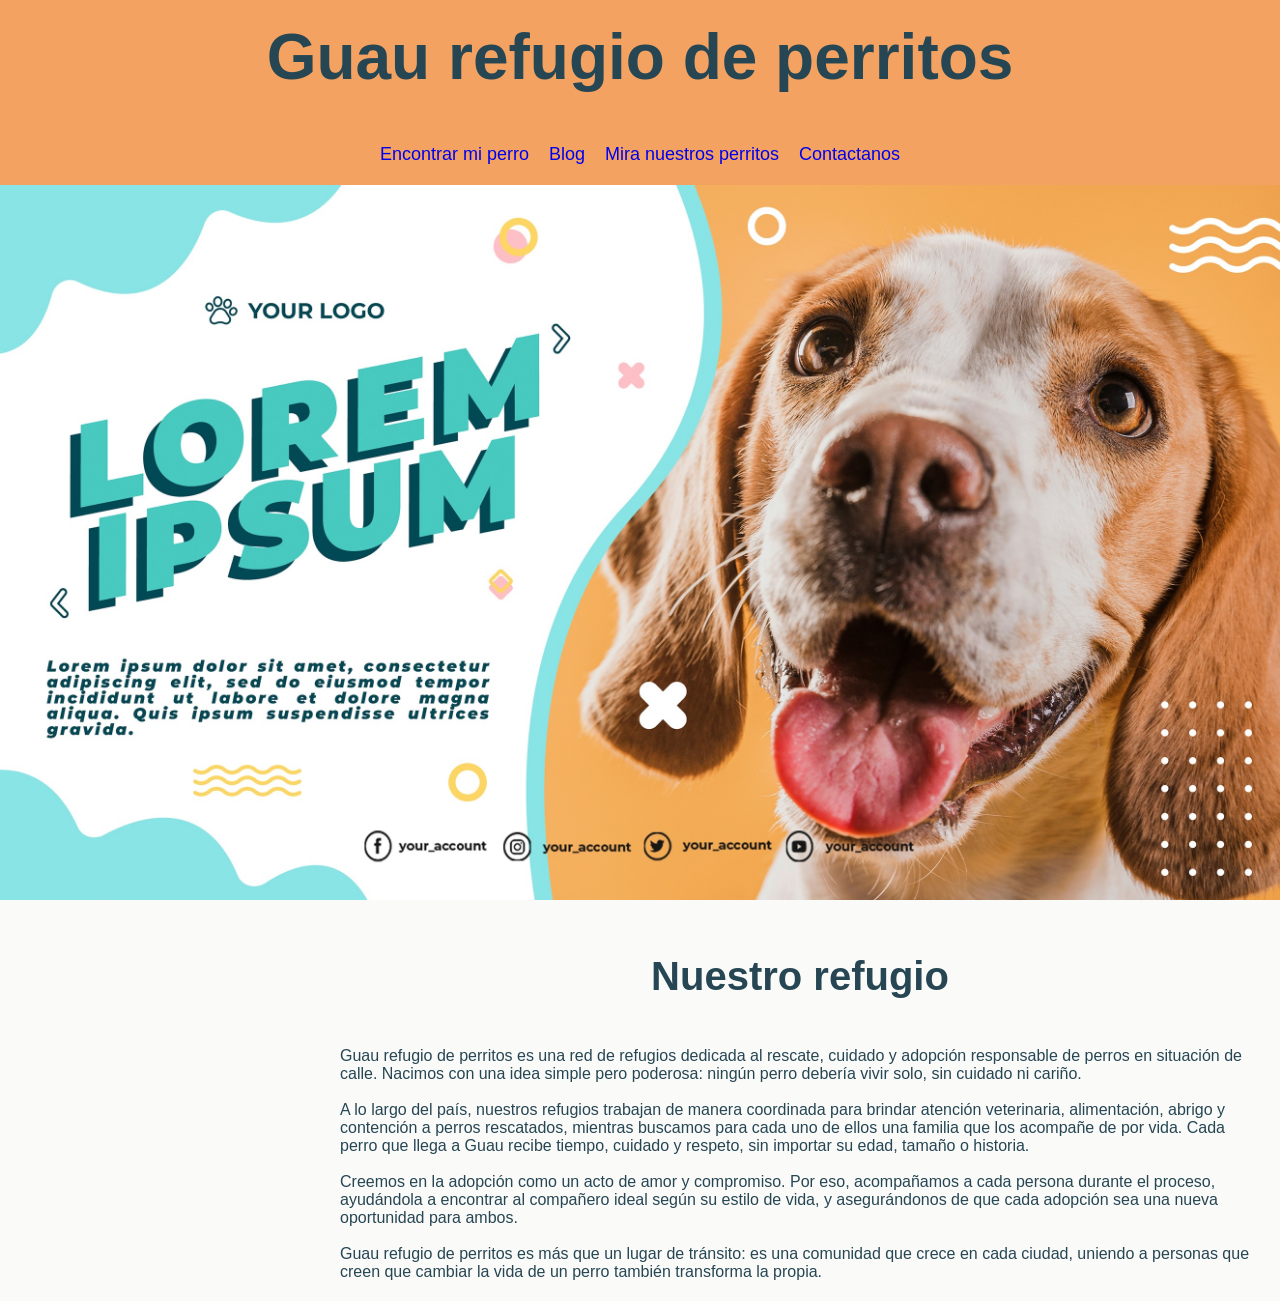
<file: index.html>
<!DOCTYPE html>
<html lang="en">

<head>
    <meta charset="UTF-8">
    <meta name="viewport" content="width=device-width, initial-scale=1.0">
    <link rel="stylesheet" href="css/style.css">
    <title>Guau refugio de perritos</title>
    <meta name="description" content="Guau refugio de perritos es una red de refugios dedicada al rescate, cuidado y adopción responsable de perros en distintas ciudades del país.">
</head>

<body>
    <header>
        <div class="nav">
            <a href="index.html" class="no_underline nav_main">
                <h1>Guau refugio de perritos</h1>
            </a>

            <div class="nav_menu">
                <a href="pages/find_my_dog.html" class="nav_item">Encontrar mi perro</a>
                <a href="pages/blog.html" class="nav_item">Blog</a>
                <a href="pages/our_dogs.html" class="nav_item">Mira nuestros perritos</a>
                <a href="pages/contact_us.html", class="nav_item">Contactanos</a>
            </div>
        </div>
    </header>

    <main>
        <section>
            <img src="img/banner.jpg" alt="Banner del sitio" id="banner">
        </section>
    
        <section class="video_section">
            <video 
                class= "video_content" 
                src="https://dm0qx8t0i9gc9.cloudfront.net/watermarks/video/rS5r4eB/1357866__1c284324a701b170e269797fbcd7c77d__P360.mp4" 
                autoplay 
                loop
                muted
                aria-hidden="true">
            </video>
            
            <div class="video_description">
                <h2>Nuestro refugio</h2>
                <br>
                <p>Guau refugio de perritos es una red de refugios dedicada al rescate, cuidado y adopción responsable de perros en situación de calle. Nacimos con una idea simple pero poderosa: ningún perro debería vivir solo, sin cuidado ni cariño.</p>
                <br>
                <p>A lo largo del país, nuestros refugios trabajan de manera coordinada para brindar atención veterinaria, alimentación, abrigo y contención a perros rescatados, mientras buscamos para cada uno de ellos una familia que los acompañe de por vida. Cada perro que llega a Guau recibe tiempo, cuidado y respeto, sin importar su edad, tamaño o historia.</p>
                <br>
                <p>Creemos en la adopción como un acto de amor y compromiso. Por eso, acompañamos a cada persona durante el proceso, ayudándola a encontrar al compañero ideal según su estilo de vida, y asegurándonos de que cada adopción sea una nueva oportunidad para ambos.</p>
                <br>
                <p>Guau refugio de perritos es más que un lugar de tránsito: es una comunidad que crece en cada ciudad, uniendo a personas que creen que cambiar la vida de un perro también transforma la propia.</p>    
            </div>
        </section>
    </main>

</body>

</html>
</file>
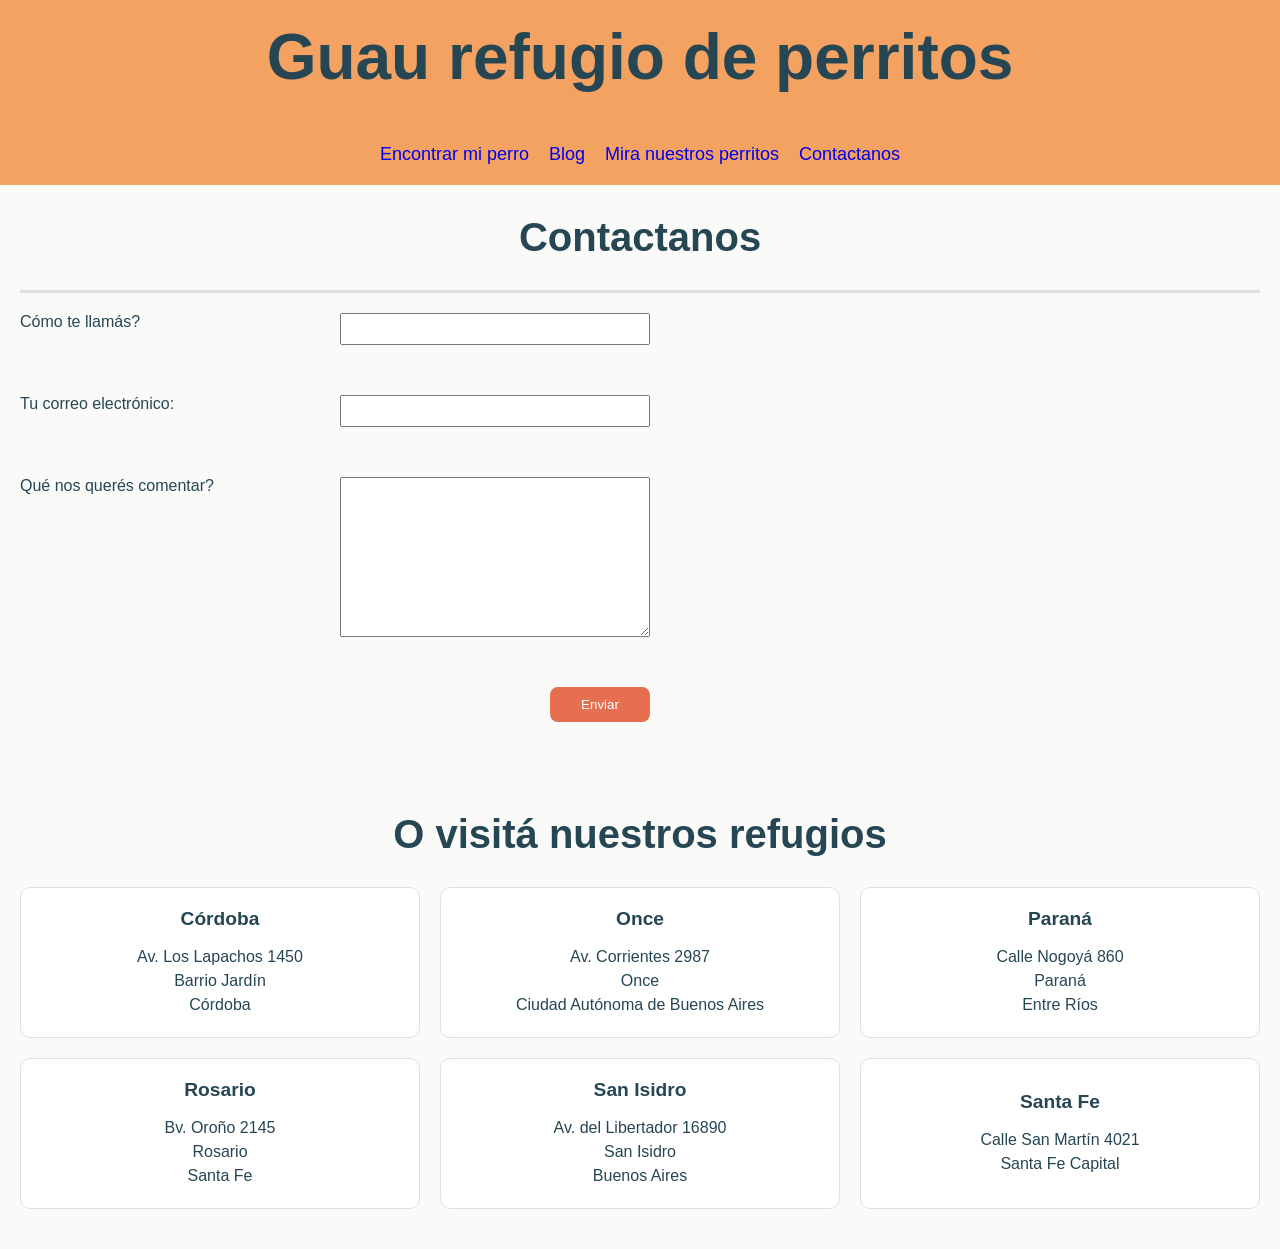
<file: pages/contact_us.html>
<!DOCTYPE html>
<html lang="en">

<head>
    <meta charset="UTF-8">
    <meta name="viewport" content="width=device-width, initial-scale=1.0">
    <link rel="stylesheet" href="../css/style.css">
    <title>Guau refugio de perritos - Contactanos</title>
    <meta name="description" content="Contactá a Guau refugio de perritos para enviar consultas, mensajes o recibir información sobre adopciones, voluntariado y nuestros refugios.">
</head>

<body>
    <header>
        <div class="nav">
            <a href="../index.html" class="no_underline nav_main">
                <h1>Guau refugio de perritos</h1>
            </a>

            <div class="nav_menu">
                <a href="find_my_dog.html" class="nav_item">Encontrar mi perro</a>
                <a href="blog.html" class="nav_item">Blog</a>
                <a href="our_dogs.html" class="nav_item">Mira nuestros perritos</a>
                <a href="contact_us.html", class="nav_item">Contactanos</a>
            </div>
        </div>
    </header>

    <main>
        <section>
            <h2>Contactanos</h2>
            <div id="div_line"></div>
        </section>
    
        <section>
            <form action="" class="contact_us_form">
                <label for="name" class="contact_us_name_label">Cómo te llamás?</label>
                <input type="text" name="name" id="name" class="contact_us_name_field">

                <label for="email" class="contact_us_email_label">Tu correo electrónico:</label>
                <input type="email" name="email" id="email" class="contact_us_email_field">
                
                <label for="tell_us" class="contact_us_tell_us_label">Qué nos querés comentar?</label>
                <textarea name="tell_us" id="tell_us" class="contact_us_tell_us_field"></textarea>
        
                <input type="submit" value="Enviar" class="contact_us_submit_btn submit_form">
            </form>
        </section>

        <section class="shelterVisits">
            <h2>O visitá nuestros refugios</h2>

            <div class="shelterGrid">

                <div class="shelterCard">
                <h3>Córdoba</h3>
                <p>Av. Los Lapachos 1450<br>Barrio Jardín<br>Córdoba</p>
                </div>

                <div class="shelterCard">
                <h3>Once</h3>
                <p>Av. Corrientes 2987<br>Once<br>Ciudad Autónoma de Buenos Aires</p>
                </div>

                <div class="shelterCard">
                <h3>Paraná</h3>
                <p>Calle Nogoyá 860<br>Paraná<br>Entre Ríos</p>
                </div>

                <div class="shelterCard">
                <h3>Rosario</h3>
                <p>Bv. Oroño 2145<br>Rosario<br>Santa Fe</p>
                </div>

                <div class="shelterCard">
                <h3>San Isidro</h3>
                <p>Av. del Libertador 16890<br>San Isidro<br>Buenos Aires</p>
                </div>

                <div class="shelterCard">
                <h3>Santa Fe</h3>
                <p>Calle San Martín 4021<br>Santa Fe Capital</p>
                </div>

            </div>
        </section>
    </main>

</body>

</html>
</file>
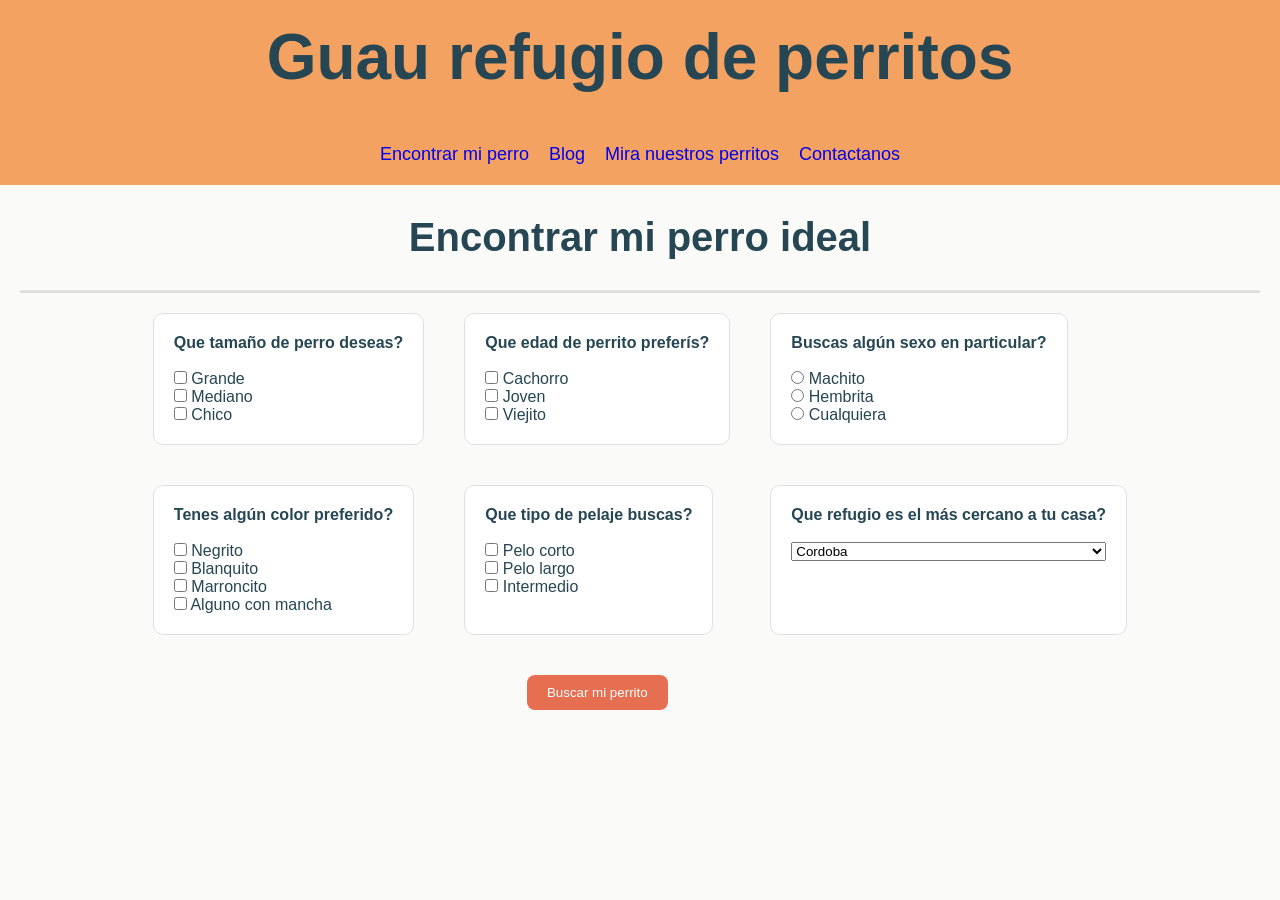
<file: pages/find_my_dog.html>
<!DOCTYPE html>
<html lang="en">

<head>
    <meta charset="UTF-8">
    <meta name="viewport" content="width=device-width, initial-scale=1.0">
    <link rel="stylesheet" href="../css/style.css">
    <title>Guau refugio de perritos - Buscador de perros</title>
    <meta name="description" content="Encontrá a tu compañero ideal en Guau refugio de perritos usando nuestro buscador por edad, tamaño, características físicas y refugio más cercano.">
</head>

<body>
    <header>
        <div class="nav">
            <a href="../index.html" class="no_underline nav_main">
                <h1>Guau refugio de perritos</h1>
            </a>

            <div class="nav_menu">
                <a href="find_my_dog.html" class="nav_item">Encontrar mi perro</a>
                <a href="blog.html" class="nav_item">Blog</a>
                <a href="our_dogs.html" class="nav_item">Mira nuestros perritos</a>
                <a href="contact_us.html", class="nav_item">Contactanos</a>
            </div>
        </div>
    </header>

    <main>
        <section>
            <h2>Encontrar mi perro ideal</h2>
            <div id="div_line"></div>
        </section>
    
        <section>
            <form action="" class="find_my_dog_form">
                <div class="find_my_dog_form_size">
                    <h4>Que tamaño de perro deseas?</h4>

                    <br>

                    <label>
                        <input type="checkbox" name="dog_size" id="dog_size_large" value="dog_size_large">
                        Grande
                    </label>

                    <label>
                        <input type="checkbox" name="dog_size" id="dog_size_medium" value="dog_size_medium">
                        Mediano
                    </label>

                    <label>
                        <input type="checkbox" name="dog_size" id="dog_size_small" value="dog_size_small">
                        Chico
                    </label>
                </div>

                <div class="find_my_dog_form_age">
                    <h4>Que edad de perrito preferís?</h4>

                    <br>
                    
                    <label>
                        <input type="checkbox" name="dog_age" id="dog_age_puppy" value="dog_age_puppy">
                        Cachorro
                    </label>
            
                    <label>
                        <input type="checkbox" name="dog_age" id="dog_age_young" value="dog_age_young">
                        Joven
                    </label>

                    <label>
                        <input type="checkbox" name="dog_age" id="dog_age_old" value="dog_age_old">
                        Viejito
                    </label>
                </div>

                <div class="find_my_dog_form_gender">
                    <h4 for="dog_gender">Buscas algún sexo en particular?</h4>

                    <br>

                    
                    <label>
                        <input type="radio" name="dog_gender" id="dog_gender_male" value="dog_gender_male">
                        Machito
                    </label>
                    
                    <label>
                        <input type="radio" name="dog_gender" id="dog_gender_female" value="dog_gender_female">
                        Hembrita
                    </label>
                    
                    <label>
                        <input type="radio" name="dog_gender" id="dog_gender_any" value="dog_gender_any">
                        Cualquiera
                    </label>
                </div>

                <div class="find_my_dog_form_color">
                    <h4 for="dog_color">Tenes algún color preferido?</h4>

                    <br>

                    <label>
                        <input type="checkbox" name="dog_color" id="dog_color_black" value="dog_color_black">
                        Negrito
                    </label>
                    
                    
                    <label>
                        <input type="checkbox" name="dog_color" id="dog_color_white" value="dog_color_white">
                        Blanquito
                    </label>
                    
                    <label>
                        <input type="checkbox" name="dog_color" id="dog_color_brown" value="dog_color_brown">
                        Marroncito
                    </label>
                    
                    <label>
                        <input type="checkbox" name="dog_color" id="dog_color_spotted" value="dog_color_spotted">
                        Alguno con mancha
                    </label>
                </div>

                <div class="find_my_dog_form_hair">
                    <h4 for="dog_hair">Que tipo de pelaje buscas?</h4>

                    <br>
                    
                    <label>
                        <input type="checkbox" name="dog_hair" id="dog_hair_short" value="dog_hair_short">
                        Pelo corto
                    </label>
                    
                    <label>
                        <input type="checkbox" name="dog_hair" id="dog_hair_long" value="dog_hair_long">
                        Pelo largo
                    </label>

                    <label>
                        <input type="checkbox" name="dog_hair" id="dog_hair_medium" value="dog_hair_medium">
                        Intermedio
                    </label>
                </div>

                <div class="find_my_dog_form_shelter">
                    <h4 for="shelter">Que refugio es el más cercano a tu casa?</h4>

                    <br>

                    <select name="shelter_dropdown" id="shelter">
                        <option value="cordoba">Cordoba</option>
                        <option value="once">Once</option>
                        <option value="parana">Paraná</option>
                        <option value="rosario">Rosario</option>
                        <option value="san_isidro">San Isidro</option>
                        <option value="santa_fe">Santa Fé</option>
                    </select>
                </div>

                <div class="submit_find_my_dog">
                    <input type="submit" value="Buscar mi perrito" class="submit_form">
                </div>
            </form>
        </section>
    </main>

</body>

</html>
</file>
<file: css/style.css>
*,
*::before,
*::after {
  margin: 0;
  padding: 0;
  box-sizing: border-box;
}

body {
  height: 100%;
  font-family: "Inter", sans-serif;
  background-color: #FAFAF9;
  color: #264653;
}

h2 {
  padding: 30px;
  text-align: center;
  font-size: 40px;
  font-family: "Poppins", sans-serif;
}

h3 {
  font-size: larger;
  font-family: "Poppins", sans-serif;
}

a.no_underline {
  text-decoration: none;
  color: #264653;
}

.submit_form {
  padding: 10px 20px;
  background-color: #E76F51;
  color: white;
  border: none;
  border-radius: 8px;
  cursor: pointer;
}
.submit_form:hover {
  opacity: 0.9;
  transform: scale(1.1);
}

header {
  background-color: #F4A261;
  text-align: center;
  padding: 20px;
}

.nav {
  display: flex;
  flex-direction: row;
  flex-wrap: wrap;
  justify-content: center;
  align-items: center;
  gap: 20px;
}
@media (min-width: 1024px) {
  .nav {
    gap: 50px;
  }
}
.nav_main {
  font-size: xx-large;
  font-family: "Poppins", sans-serif;
}
.nav_menu {
  display: flex;
  flex-wrap: wrap;
  justify-content: center;
  gap: 20px;
}
.nav_item {
  font-size: large;
  text-decoration: none;
}
.nav_item:hover {
  color: #2A9D8F;
  text-decoration: underline;
}

#div_line {
  background-color: #E0E0E0;
  height: 3px;
  margin-inline: 20px;
}

#banner {
  max-width: 100%;
  height: auto;
}

.video_section {
  display: flex;
  flex-direction: row;
  flex-wrap: wrap;
  justify-content: flex-start;
  align-items: center;
  padding: 20px;
}
.video_section .video_content {
  width: 100%;
}
@media (min-width: 768px) {
  .video_section {
    flex-wrap: nowrap;
    gap: 20px;
  }
  .video_section .video_content {
    width: 50%;
  }
}

.blog_entry {
  display: flex;
  flex-direction: column;
  flex-wrap: nowrap;
  justify-content: center;
  align-items: center;
}
@media (min-width: 768px) {
  .blog_entry {
    display: flex;
    flex-direction: row;
    flex-wrap: nowrap;
    justify-content: center;
    align-items: center;
  }
}
.blog_entry {
  padding: 40px;
}
.blog_entry_description {
  padding: 10px;
}

.blog_image {
  max-width: 100%;
}
@media (min-width: 768px) {
  .blog_image {
    max-width: 40%;
  }
}

.dogs_grid {
  display: flex;
  flex-direction: column;
  flex-wrap: nowrap;
  justify-content: flex-start;
  align-items: center;
  gap: 10px;
  text-align: center;
  padding: 20px;
}
@media (min-width: 768px) {
  .dogs_grid {
    display: grid;
    grid-template-columns: repeat(2, 50%);
    grid-template-areas: "dog1 dog2" "dog3 dog4" "dog5 dog4" "dog5 dog6";
  }
}

.dog_cell {
  border: 1px solid #E0E0E0;
  border-radius: 10px;
  padding: 20px;
  background-color: #FFFFFF;
}

.dog_image {
  max-width: 100%;
  height: auto;
}

.dog1 {
  grid-area: dog1;
}

.dog2 {
  grid-area: dog2;
}

.dog3 {
  grid-area: dog3;
}

.dog4 {
  grid-area: dog4;
}

.dog5 {
  grid-area: dog5;
}

.dog6 {
  grid-area: dog6;
}

.find_my_dog_form {
  display: grid;
  gap: 40px;
  padding: 20px;
  width: 100%;
  justify-content: center;
  grid-template-columns: 1;
  grid-template-rows: auto;
  grid-template-areas: "dog_size" "dog_age" "dog_gender" "dog_color" "dog_hair" "closest_shelter" "submit_find_my_dog";
}
@media (min-width: 768px) {
  .find_my_dog_form {
    grid-template-columns: 2;
    grid-template-rows: 4;
    grid-template-areas: "dog_size dog_age" "dog_gender dog_color" "dog_hair closest_shelter" "submit_find_my_dog submit_find_my_dog";
  }
}
@media (min-width: 1024px) {
  .find_my_dog_form {
    grid-template-columns: 3;
    grid-template-rows: 3;
    grid-template-areas: "dog_size dog_age dog_gender" "dog_color dog_hair closest_shelter" ". submit_find_my_dog .";
  }
}
.find_my_dog_form {
  justify-items: start;
  justify-content: center;
  align-items: top;
}
.find_my_dog_form label {
  font-weight: 500;
}

.find_my_dog_form_shelter, .find_my_dog_form_hair, .find_my_dog_form_color, .find_my_dog_form_gender, .find_my_dog_form_age, .find_my_dog_form_size {
  display: flex;
  flex-direction: column;
  flex-wrap: nowrap;
  justify-content: flex-start;
  align-items: stretch;
  border: 1px solid #E0E0E0;
  border-radius: 10px;
  padding: 20px;
  background-color: #FFFFFF;
}

.find_my_dog_form_size {
  grid-area: dog_size;
}

.find_my_dog_form_age {
  grid-area: dog_age;
}

.find_my_dog_form_gender {
  grid-area: dog_gender;
}

.find_my_dog_form_color {
  grid-area: dog_color;
}

.find_my_dog_form_hair {
  grid-area: dog_hair;
}

.find_my_dog_form_shelter {
  grid-area: closest_shelter;
}

.submit_find_my_dog {
  grid-area: submit_find_my_dog;
  display: flex;
  width: 100%;
  justify-content: center;
}

.contact_us_form {
  margin: 20px;
  display: grid;
  grid-template-columns: 2;
  grid-template-areas: "contact_us_name_label contact_us_name_field" "contact_us_email_label contact_us_email_field" "contact_us_tell_us_label contact_us_tell_us_field" "contact_us_submit_btn contact_us_submit_btn";
  row-gap: 50px;
  column-gap: 10px;
  align-items: top;
}
@media (min-width: 768px) {
  .contact_us_form {
    grid-template-columns: repeat(3, 33%);
    grid-template-areas: "contact_us_name_label contact_us_name_field ." "contact_us_email_label contact_us_email_field ." "contact_us_tell_us_label contact_us_tell_us_field ." "contact_us_submit_btn contact_us_submit_btn .";
  }
}
@media (min-width: 1024px) {
  .contact_us_form {
    grid-template-columns: repeat(4, 25%);
    grid-template-areas: "contact_us_name_label contact_us_name_field . ." "contact_us_email_label contact_us_email_field . ." "contact_us_tell_us_label contact_us_tell_us_field . ." "contact_us_submit_btn contact_us_submit_btn . .";
  }
}
.contact_us_name_label {
  grid-area: contact_us_name_label;
}
.contact_us_name_field {
  grid-area: contact_us_name_field;
  min-height: 2rem;
  padding-inline: 1rem;
  max-lines: 1;
}
.contact_us_name_field:focus {
  transform: scale(1.05);
}
.contact_us_email_label {
  grid-area: contact_us_email_label;
}
.contact_us_email_field {
  grid-area: contact_us_email_field;
  min-height: 2rem;
  padding-inline: 1rem;
  max-lines: 1;
}
.contact_us_email_field:focus {
  transform: scale(1.05);
}
.contact_us_tell_us_label {
  grid-area: contact_us_tell_us_label;
}
.contact_us_tell_us_field {
  grid-area: contact_us_tell_us_field;
  min-height: 10rem;
  padding: 1rem;
}
.contact_us_tell_us_field:focus {
  transform: scale(1.05);
}
.contact_us_submit_btn {
  grid-area: contact_us_submit_btn;
  width: 100px;
  justify-self: end;
}

.shelterVisits {
  padding: 40px 20px;
  text-align: center;
}

.shelterGrid {
  display: flex;
  flex-direction: column;
  flex-wrap: nowrap;
  justify-content: center;
  align-items: stretch;
  gap: 20px;
}
@media (min-width: 768px) {
  .shelterGrid {
    display: grid;
    grid-template-columns: repeat(2, 1fr);
  }
}
@media (min-width: 1024px) {
  .shelterGrid {
    grid-template-columns: repeat(3, 1fr);
  }
}

.shelterCard {
  border: 1px solid #E0E0E0;
  border-radius: 10px;
  padding: 20px;
  background-color: #FFFFFF;
  display: flex;
  flex-direction: column;
  flex-wrap: nowrap;
  justify-content: center;
  align-items: center;
  gap: 10px;
}
.shelterCard h3 {
  margin-bottom: 5px;
}
.shelterCard p {
  line-height: 1.5;
}
.shelterCard:hover {
  transform: scale(1.2);
}

/*# sourceMappingURL=style.css.map */
</file>
